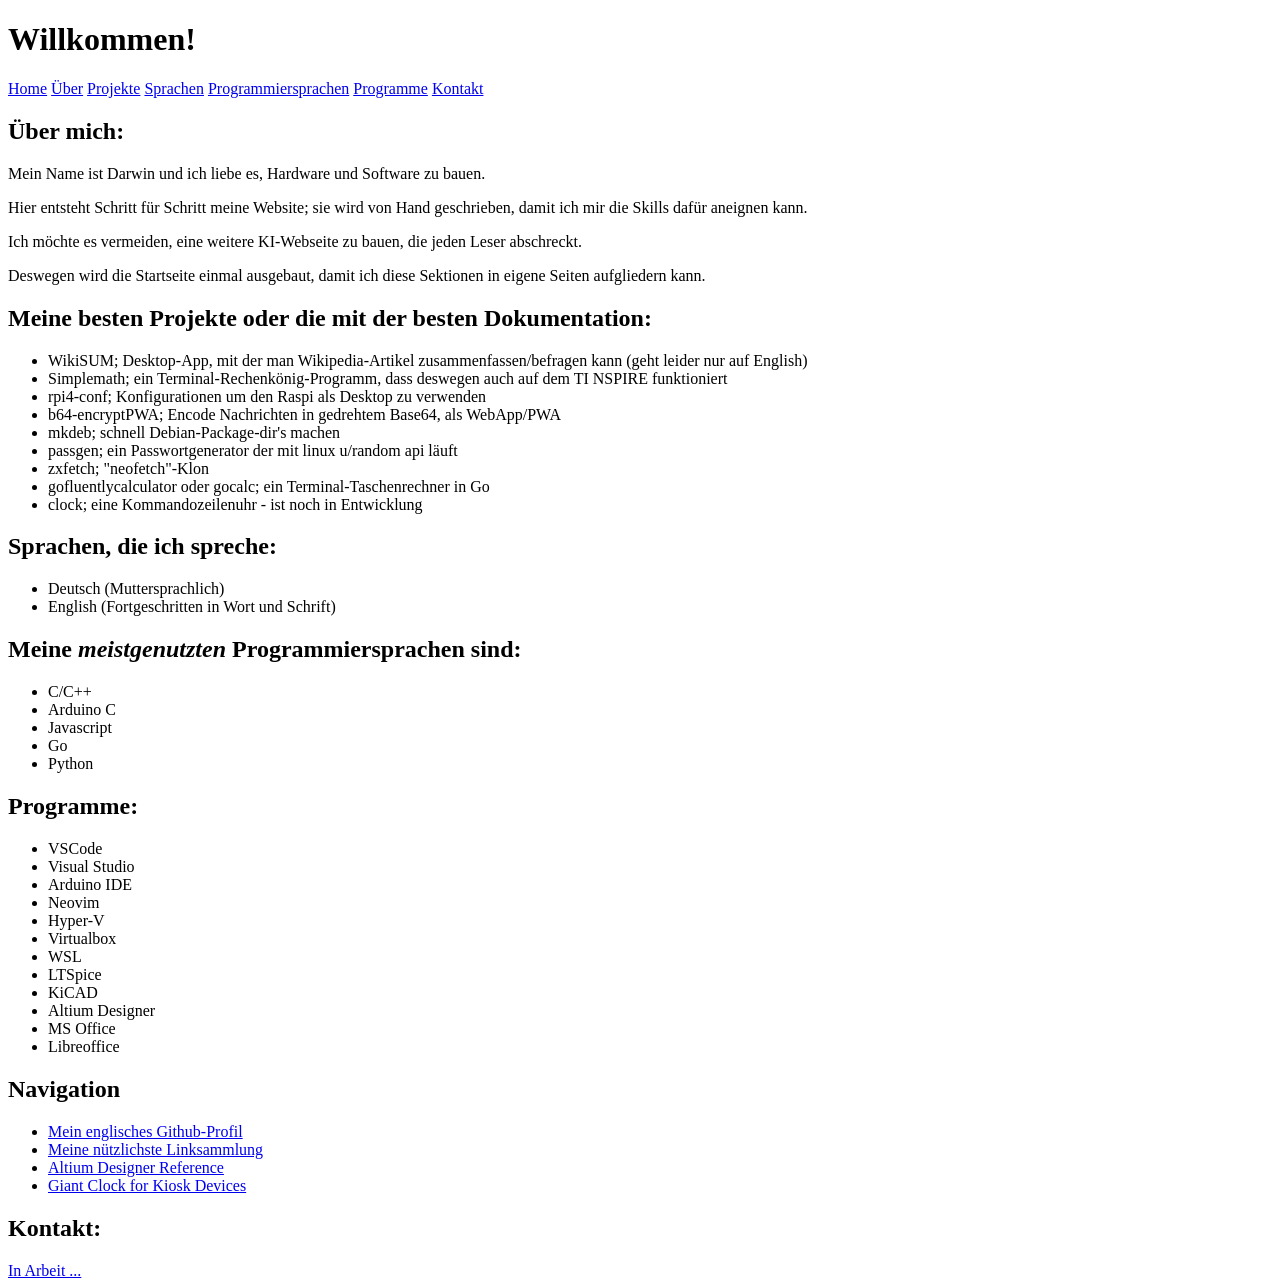
<file: index.html>
<!DOCTYPE html>
<html lang="de">

<head>
  <meta charset="UTF-8">
  <meta name="viewport" content="width=device-width, initial-scale=1.0">
  <meta http-equiv="X-UA-Compatible" content="ie=edge">
  <title>Hallo Welt, Besucher!</title>
  <meta name="apple-mobile-web-app-capable" content="no">
  <meta name="apple-mobile-web-app-status-bar-style" content="black-translucent">
  <link rel="stylesheet" href="style.css">
</head>

<body>
  <header>
    <h1> Willkommen! </h1>
    <nav>
      <a href="https://666hwll.github.io">Home</a>
      <a href="#about">Über</a>
      <a href="#projects">Projekte</a>
      <a href="#languages">Sprachen</a>
      <a href="#programming-languages">Programmiersprachen</a>
      <a href="#tools">Programme</a>
      <a href="#contact">Kontakt</a>

    </nav>
  </header>
  <main>
    <section id="#about">
      <h2>Über mich:</h2>
      <p>Mein Name ist Darwin und ich liebe es, Hardware und Software zu bauen.</p>
      <p>Hier entsteht Schritt für Schritt meine Website; sie wird von Hand geschrieben, damit ich mir die Skills dafür
        aneignen kann.</p>
      <p>Ich möchte es vermeiden, eine weitere KI-Webseite zu bauen, die jeden Leser abschreckt.</p>
      <p>Deswegen wird die Startseite einmal ausgebaut, damit ich diese Sektionen in eigene Seiten aufgliedern kann.</p>
    </section>
    <section id="projects">
      <h2> Meine besten Projekte oder die mit der besten Dokumentation:</h2>
      <ul>
        <li>WikiSUM; Desktop-App, mit der man Wikipedia-Artikel zusammenfassen/befragen kann (geht leider nur auf
          English)</li>
        <li>Simplemath; ein Terminal-Rechenkönig-Programm, dass deswegen auch auf dem TI NSPIRE funktioniert</li>
        <li>rpi4-conf; Konfigurationen um den Raspi als Desktop zu verwenden</li>
        <li>b64-encryptPWA; Encode Nachrichten in gedrehtem Base64, als WebApp/PWA</li>
        <li>mkdeb; schnell Debian-Package-dir's machen</li>
        <li>passgen; ein Passwortgenerator der mit linux u/random api läuft</li>
        <li>zxfetch; "neofetch"-Klon</li>
        <li>gofluentlycalculator oder gocalc; ein Terminal-Taschenrechner in Go</li>
        <li>clock; eine Kommandozeilenuhr - ist noch in Entwicklung</li>
      </ul>
    </section>

    <section id="languages">
      <h2>Sprachen, die ich spreche:</h2>
      <ul>
        <li>Deutsch (Muttersprachlich)</li>
        <li>English (Fortgeschritten in Wort und Schrift)</li>
      </ul>
    </section>
    <section id="programming-languages">
      <h2>Meine <em>meistgenutzten</em> Programmiersprachen sind:</h2>
      <ul>
        <li>C/C++</li>
        <li>Arduino C</li>
        <li>Javascript</li>
        <li>Go</li>
        <li>Python</li>
      </ul>
    </section>
    <section id="tools">
      <h2>Programme:</h2>
      <ul>
        <li>VSCode</li>
        <li>Visual Studio</li>
        <li>Arduino IDE</li>
        <li>Neovim</li>
        <li>Hyper-V</li>
        <li>Virtualbox</li>
        <li>WSL</li>
        <li>LTSpice</li>
        <li>KiCAD</li>
        <li>Altium Designer</li>
        <li>MS Office</li>
        <li>Libreoffice</li>
      </ul>
    </section>
    
  </main>

  <section id="link-register">
    <h2>Navigation</h2>
    <ul>
      <li><a href="https://github.com/666hwll"> Mein englisches Github-Profil</a></li>
      <li><a href="/otherSites/goodLinks.html"> Meine nützlichste Linksammlung </a></li>
      <li><a href="/otherSites/cheatsheets/altium-designer/altium.html"> Altium Designer Reference </a></li>
       <li><a href="/otherSites/utils/clock.html"> Giant Clock for Kiosk Devices </a></li>
    </ul>
  </section>
<footer>
      <section id="contact">
      <h2>Kontakt:</h2>
      <a href="mailto:example@email.com">In Arbeit ...</a>
    </section>
    </footer>

</body>

</html>
</file>
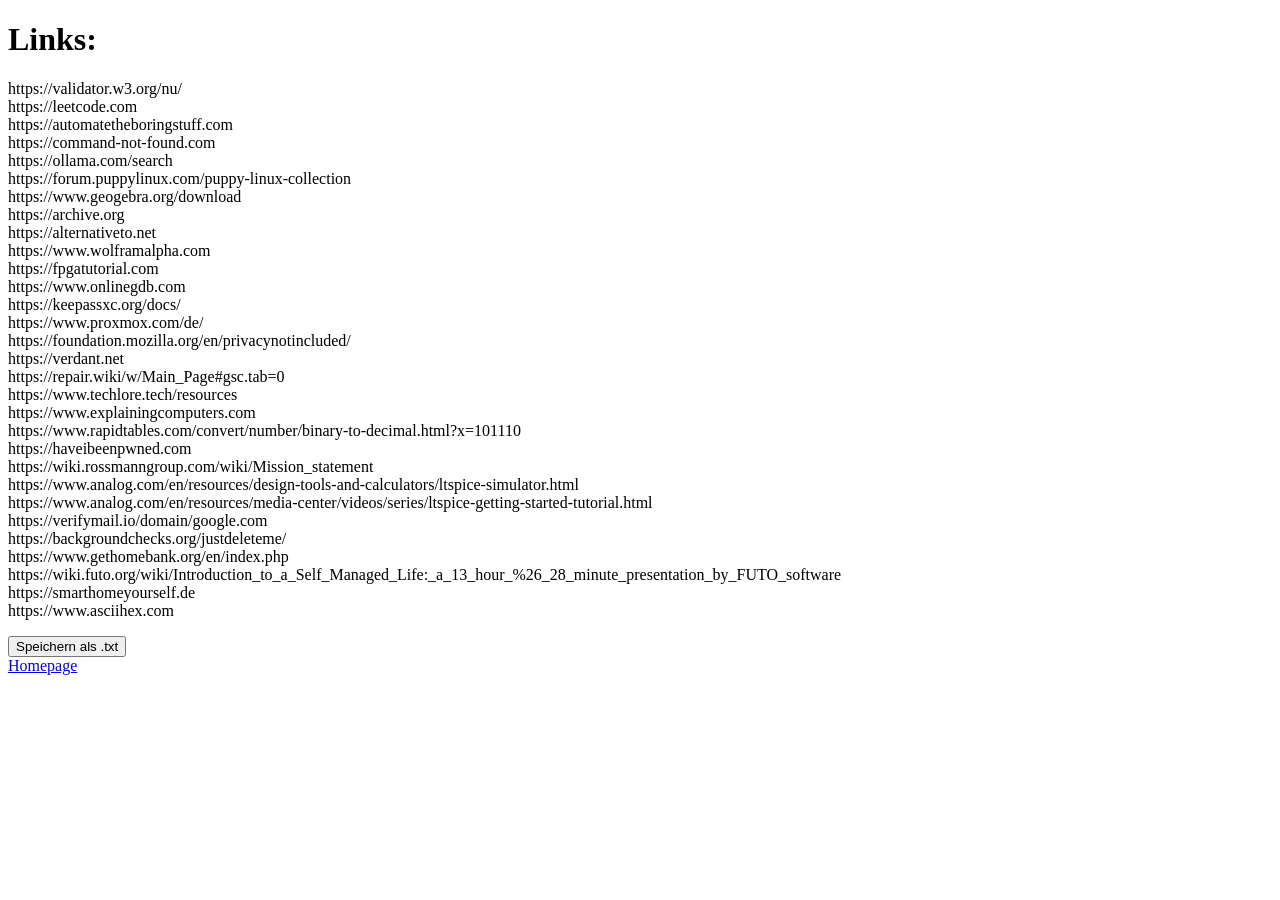
<file: goodLinks.html>
<!DOCTYPE html>
<html lang="de">
<head>
  <meta charset="UTF-8" />
  <title>Good Links</title>
  <meta name="viewport" content="width=device-width,initial-scale=1" />
  <meta name="description" content="" />
  <link rel="icon" href="favicon.png">
</head>
<body>
  <h1>Links:</h1>
  <p id="links"> 
    https://validator.w3.org/nu/ <br> 
    https://leetcode.com <br>
    https://automatetheboringstuff.com <br>
    https://command-not-found.com <br>
    https://ollama.com/search <br>
    https://forum.puppylinux.com/puppy-linux-collection <br>
    https://www.geogebra.org/download <br>
    https://archive.org <br>
    https://alternativeto.net <br>
    https://www.wolframalpha.com <br>
    https://fpgatutorial.com <br>
    https://www.onlinegdb.com <br>
    https://keepassxc.org/docs/ <br>
    https://www.proxmox.com/de/ <br>
    https://foundation.mozilla.org/en/privacynotincluded/ <br>
    https://verdant.net <br>
    https://repair.wiki/w/Main_Page#gsc.tab=0 <br>
    https://www.techlore.tech/resources <br>
    https://www.explainingcomputers.com <br>
    https://www.rapidtables.com/convert/number/binary-to-decimal.html?x=101110 <br>
    https://haveibeenpwned.com <br>
    https://wiki.rossmanngroup.com/wiki/Mission_statement <br>
    https://www.analog.com/en/resources/design-tools-and-calculators/ltspice-simulator.html <br>
    https://www.analog.com/en/resources/media-center/videos/series/ltspice-getting-started-tutorial.html <br>
    https://verifymail.io/domain/google.com <br>
    https://backgroundchecks.org/justdeleteme/ <br>
    https://www.gethomebank.org/en/index.php <br>
    https://wiki.futo.org/wiki/Introduction_to_a_Self_Managed_Life:_a_13_hour_%26_28_minute_presentation_by_FUTO_software <br>
    https://smarthomeyourself.de <br>
    https://www.asciihex.com <br>
  </p>
  <button onclick="saveTextAsFile()">Speichern als .txt</button> <br>
  <a href="https://666hwll.github.io/index.html"> Homepage </a>
    <script>  
        function saveTextAsFile() {
            // Den reinen Text aus dem <p>-Element holen
            let text = document.getElementById("links").textContent;

            // Ein Blob-Objekt mit dem Text erstellen
            let blob = new Blob([text], { type: "text/plain" });

            // Ein temporäres <a>-Element erstellen
            let link = document.createElement("a");
            link.href = URL.createObjectURL(blob);
            link.download = "links.txt"; // Dateiname

            // Das <a>-Element automatisch klicken und dann entfernen
            document.body.appendChild(link);
            link.click();
            document.body.removeChild(link);
        }
        
    </script>
</body>
</html>
</file>
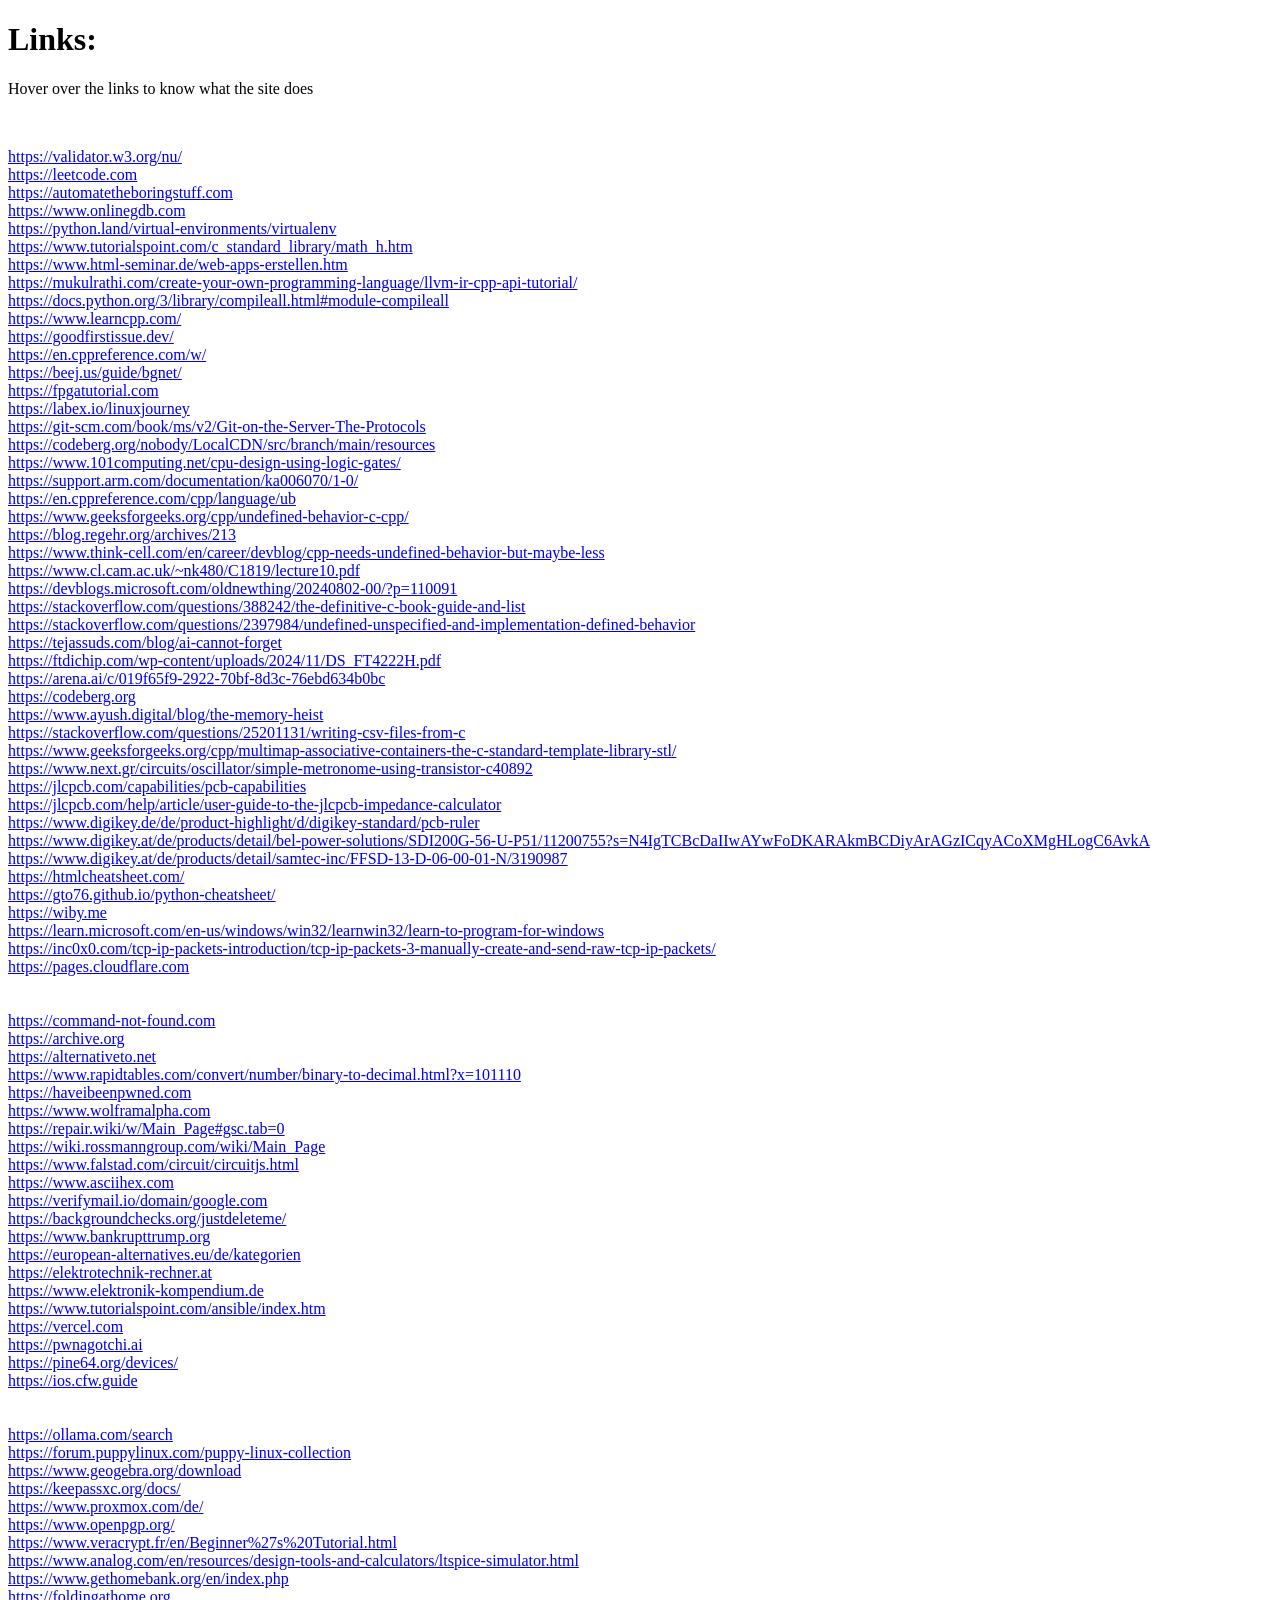
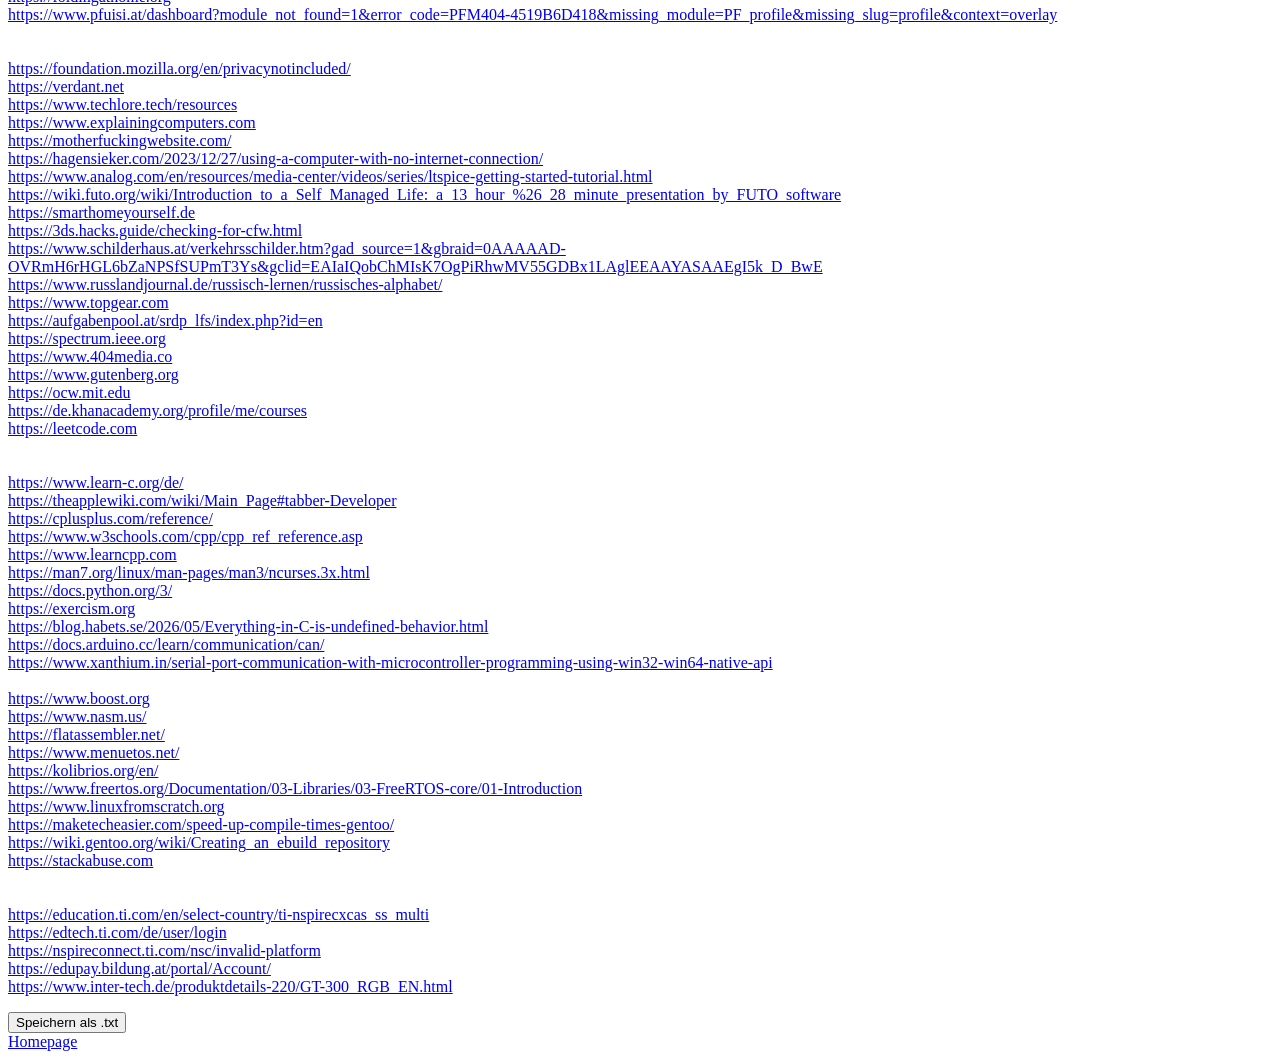
<file: otherSites/goodLinks.html>
<!DOCTYPE html>
<html lang="de">
<head>
  <meta charset="UTF-8" />
  <title>Good Links (yet) to be categorized</title>
  <meta name="viewport" content="width=device-width,initial-scale=1" />
  <meta name="description" content="" />
  <link rel="icon" href="favicon.png">
</head>
<body>
  <h1>Links:</h1>
  <p> Hover over the links to know what the site does </p> <br>
  <p id="links"> 
    <a href="https://validator.w3.org/nu/">https://validator.w3.org/nu/ </a> <br> 
    <a href="https://leetcode.com">https://leetcode.com</a> <br>
    <a href="https://automatetheboringstuff.com">https://automatetheboringstuff.com</a> <br>
    <a href="https://www.onlinegdb.com">https://www.onlinegdb.com</a> <br>
    <a href="https://python.land/virtual-environments/virtualenv">https://python.land/virtual-environments/virtualenv</a> <br>
    <a href="https://www.tutorialspoint.com/c_standard_library/math_h.htm">https://www.tutorialspoint.com/c_standard_library/math_h.htm</a> <br>
    <a href="https://www.html-seminar.de/web-apps-erstellen.htm">https://www.html-seminar.de/web-apps-erstellen.htm</a> <br>
    <a href="https://mukulrathi.com/create-your-own-programming-language/llvm-ir-cpp-api-tutorial/">https://mukulrathi.com/create-your-own-programming-language/llvm-ir-cpp-api-tutorial/</a> <br>
    <a href="https://docs.python.org/3/library/compileall.html#module-compileall">https://docs.python.org/3/library/compileall.html#module-compileall</a> <br>
    <a href="https://www.learncpp.com/">https://www.learncpp.com/</a> <br>
    <a href="https://goodfirstissue.dev/">https://goodfirstissue.dev/</a> <br>
    <a href="https://en.cppreference.com/w/">https://en.cppreference.com/w/</a> <br>
    <a href="https://beej.us/guide/bgnet/">https://beej.us/guide/bgnet/</a> <br>
    <a href="https://fpgatutorial.com">https://fpgatutorial.com</a> <br>
    <a href="https://labex.io/linuxjourney"> https://labex.io/linuxjourney </a> <br>
    <a href="https://git-scm.com/book/ms/v2/Git-on-the-Server-The-Protocols"> https://git-scm.com/book/ms/v2/Git-on-the-Server-The-Protocols </a> <br>
    <a href="https://codeberg.org/nobody/LocalCDN/src/branch/main/resources"> https://codeberg.org/nobody/LocalCDN/src/branch/main/resources </a> <br>
    <a href="https://www.101computing.net/cpu-design-using-logic-gates/"> https://www.101computing.net/cpu-design-using-logic-gates/ </a> <br>
    <a href="https://support.arm.com/documentation/ka006070/1-0/"> https://support.arm.com/documentation/ka006070/1-0/ </a> <br>
    <a href="https://en.cppreference.com/cpp/language/ub"> https://en.cppreference.com/cpp/language/ub </a> <br>
    <a href="https://www.geeksforgeeks.org/cpp/undefined-behavior-c-cpp/"> https://www.geeksforgeeks.org/cpp/undefined-behavior-c-cpp/ </a> <br>
    <a href="https://blog.regehr.org/archives/213"> https://blog.regehr.org/archives/213 </a> <br>
    <a href="https://www.think-cell.com/en/career/devblog/cpp-needs-undefined-behavior-but-maybe-less"> https://www.think-cell.com/en/career/devblog/cpp-needs-undefined-behavior-but-maybe-less </a> <br>
    <a href="https://www.cl.cam.ac.uk/~nk480/C1819/lecture10.pdf"> https://www.cl.cam.ac.uk/~nk480/C1819/lecture10.pdf </a> <br>
    <a href="https://devblogs.microsoft.com/oldnewthing/20240802-00/?p=110091"> https://devblogs.microsoft.com/oldnewthing/20240802-00/?p=110091 </a> <br>
    <a href="https://stackoverflow.com/questions/388242/the-definitive-c-book-guide-and-list"> https://stackoverflow.com/questions/388242/the-definitive-c-book-guide-and-list </a> <br>
    <a href="https://stackoverflow.com/questions/2397984/undefined-unspecified-and-implementation-defined-behavior"> https://stackoverflow.com/questions/2397984/undefined-unspecified-and-implementation-defined-behavior </a> <br>
    <a href="https://tejassuds.com/blog/ai-cannot-forget"> https://tejassuds.com/blog/ai-cannot-forget </a> <br>
    <a href="https://ftdichip.com/wp-content/uploads/2024/11/DS_FT4222H.pdf"> https://ftdichip.com/wp-content/uploads/2024/11/DS_FT4222H.pdf </a> <br>
    <a href="https://arena.ai/c/019f65f9-2922-70bf-8d3c-76ebd634b0bc"> https://arena.ai/c/019f65f9-2922-70bf-8d3c-76ebd634b0bc </a> <br>
    <a href="https://codeberg.org"> https://codeberg.org </a> <br>
    <a href="https://www.ayush.digital/blog/the-memory-heist"> https://www.ayush.digital/blog/the-memory-heist </a> <br>
    <a href="https://stackoverflow.com/questions/25201131/writing-csv-files-from-c"> https://stackoverflow.com/questions/25201131/writing-csv-files-from-c </a> <br>
    <a href="https://www.geeksforgeeks.org/cpp/multimap-associative-containers-the-c-standard-template-library-stl/"> https://www.geeksforgeeks.org/cpp/multimap-associative-containers-the-c-standard-template-library-stl/ </a> <br>
    <a href="https://www.next.gr/circuits/oscillator/simple-metronome-using-transistor-c40892"> https://www.next.gr/circuits/oscillator/simple-metronome-using-transistor-c40892 </a> <br>
    <a href="https://jlcpcb.com/capabilities/pcb-capabilities"> https://jlcpcb.com/capabilities/pcb-capabilities </a> <br>
    <a href="https://jlcpcb.com/help/article/user-guide-to-the-jlcpcb-impedance-calculator"> https://jlcpcb.com/help/article/user-guide-to-the-jlcpcb-impedance-calculator </a> <br>
    <a href="https://www.digikey.de/de/product-highlight/d/digikey-standard/pcb-ruler"> https://www.digikey.de/de/product-highlight/d/digikey-standard/pcb-ruler </a> <br>
    <a href="https://www.digikey.at/de/products/detail/bel-power-solutions/SDI200G-56-U-P51/11200755?s=N4IgTCBcDaIIwAYwFoDKARAkmBCDiyArAGzICqyACoXMgHLogC6AvkA"> https://www.digikey.at/de/products/detail/bel-power-solutions/SDI200G-56-U-P51/11200755?s=N4IgTCBcDaIIwAYwFoDKARAkmBCDiyArAGzICqyACoXMgHLogC6AvkA </a> <br>
    <a href="https://www.digikey.at/de/products/detail/samtec-inc/FFSD-13-D-06-00-01-N/3190987"> https://www.digikey.at/de/products/detail/samtec-inc/FFSD-13-D-06-00-01-N/3190987 </a> <br>
    <a href="https://htmlcheatsheet.com/"> https://htmlcheatsheet.com/ </a> <br>
    <a href="https://gto76.github.io/python-cheatsheet/"> https://gto76.github.io/python-cheatsheet/ </a> <br>
    <a href="https://wiby.me"> https://wiby.me </a> <br>
    <a href="https://learn.microsoft.com/en-us/windows/win32/learnwin32/learn-to-program-for-windows"> https://learn.microsoft.com/en-us/windows/win32/learnwin32/learn-to-program-for-windows </a> <br>
    <a href="https://inc0x0.com/tcp-ip-packets-introduction/tcp-ip-packets-3-manually-create-and-send-raw-tcp-ip-packets/"> https://inc0x0.com/tcp-ip-packets-introduction/tcp-ip-packets-3-manually-create-and-send-raw-tcp-ip-packets/ </a> <br>
    <a href="https://pages.cloudflare.com"> https://pages.cloudflare.com </a> <br>
    
    <br> <br>
    <a href="https://command-not-found.com">https://command-not-found.com</a> <br>
    <a href="https://archive.org">https://archive.org</a> <br>
    <a href="https://alternativeto.net">https://alternativeto.net</a> <br>
    <a href="https://www.rapidtables.com/convert/number/binary-to-decimal.html?x=101110">https://www.rapidtables.com/convert/number/binary-to-decimal.html?x=101110</a> <br>
    <a href="https://haveibeenpwned.com">https://haveibeenpwned.com</a> <br>
    <a href="https://www.wolframalpha.com">https://www.wolframalpha.com</a> <br>
    <a href="https://repair.wiki/w/Main_Page#gsc.tab=0">https://repair.wiki/w/Main_Page#gsc.tab=0</a> <br>
    <a href="https://wiki.rossmanngroup.com/wiki/Main_Page">https://wiki.rossmanngroup.com/wiki/Main_Page</a><br>
    <a href="https://www.falstad.com/circuit/circuitjs.html">https://www.falstad.com/circuit/circuitjs.html</a> <br>
    <a href="https://www.asciihex.com">https://www.asciihex.com</a> <br>
    <a href="https://verifymail.io/domain/google.com">https://verifymail.io/domain/google.com</a> <br>
    <a href="https://backgroundchecks.org/justdeleteme/">https://backgroundchecks.org/justdeleteme/</a> <br>
    <a href="https://www.bankrupttrump.org">https://www.bankrupttrump.org</a> <br>
    <a href="https://european-alternatives.eu/de/kategorien">https://european-alternatives.eu/de/kategorien</a> <br>
    <a href="https://elektrotechnik-rechner.at"> https://elektrotechnik-rechner.at </a> <br>
    <a href="https://www.elektronik-kompendium.de"> https://www.elektronik-kompendium.de </a> <br>
    <a href="https://www.tutorialspoint.com/ansible/index.htm"> https://www.tutorialspoint.com/ansible/index.htm </a> <br>
    <a href="https://vercel.com"> https://vercel.com </a> <br>
    <a href="https://pwnagotchi.ai"> https://pwnagotchi.ai </a> <br>
    <a href="https://pine64.org/devices/"> https://pine64.org/devices/ </a> <br>
    <a href="https://ios.cfw.guide"> https://ios.cfw.guide </a> <br>
    <br> <br>
    <a href="https://ollama.com/search">https://ollama.com/search</a> <br>
    <a href="https://forum.puppylinux.com/puppy-linux-collection">https://forum.puppylinux.com/puppy-linux-collection</a> <br>
    <a href="https://www.geogebra.org/download">https://www.geogebra.org/download</a> <br>
    <a href="https://keepassxc.org/docs/">https://keepassxc.org/docs/</a> <br>
    <a href="https://www.proxmox.com/de/">https://www.proxmox.com/de/</a> <br>
    <a href="https://www.openpgp.org/">https://www.openpgp.org/</a> <br>
    <a href="https://www.veracrypt.fr/en/Beginner%27s%20Tutorial.html">https://www.veracrypt.fr/en/Beginner%27s%20Tutorial.html</a> <br>
    <a href="https://www.analog.com/en/resources/design-tools-and-calculators/ltspice-simulator.html">https://www.analog.com/en/resources/design-tools-and-calculators/ltspice-simulator.html</a> <br>
    <a href="https://www.gethomebank.org/en/index.php">https://www.gethomebank.org/en/index.php</a> <br>
    <a href="https://foldingathome.org"> https://foldingathome.org </a> <br>
    <a href="https://www.pfuisi.at/dashboard?module_not_found=1&error_code=PFM404-4519B6D418&missing_module=PF_profile&missing_slug=profile&context=overlay"> https://www.pfuisi.at/dashboard?module_not_found=1&error_code=PFM404-4519B6D418&missing_module=PF_profile&missing_slug=profile&context=overlay </a> <br>
    <br> <br>
    <a href="https://foundation.mozilla.org/en/privacynotincluded/">https://foundation.mozilla.org/en/privacynotincluded/</a> <br>
    <a href="https://verdant.net">https://verdant.net</a> <br>
    <a href="https://www.techlore.tech/resources">https://www.techlore.tech/resources</a> <br>
    <a href="https://www.explainingcomputers.com">https://www.explainingcomputers.com</a> <br>
    <a href="https://motherfuckingwebsite.com/">https://motherfuckingwebsite.com/</a> <br>
    <a href="https://hagensieker.com/2023/12/27/using-a-computer-with-no-internet-connection/">https://hagensieker.com/2023/12/27/using-a-computer-with-no-internet-connection/</a> <br>
    <a href="https://www.analog.com/en/resources/media-center/videos/series/ltspice-getting-started-tutorial.html">https://www.analog.com/en/resources/media-center/videos/series/ltspice-getting-started-tutorial.html</a> <br>
    <a href="https://wiki.futo.org/wiki/Introduction_to_a_Self_Managed_Life:_a_13_hour_%26_28_minute_presentation_by_FUTO_software">https://wiki.futo.org/wiki/Introduction_to_a_Self_Managed_Life:_a_13_hour_%26_28_minute_presentation_by_FUTO_software</a> <br>
    <a href="https://smarthomeyourself.de">https://smarthomeyourself.de</a> <br>
    <a href="https://3ds.hacks.guide/checking-for-cfw.html">https://3ds.hacks.guide/checking-for-cfw.html</a> <br>
    <a href="https://www.schilderhaus.at/verkehrsschilder.htm?gad_source=1&gbraid=0AAAAAD-OVRmH6rHGL6bZaNPSfSUPmT3Ys&gclid=EAIaIQobChMIsK7OgPiRhwMV55GDBx1LAglEEAAYASAAEgI5k_D_BwE">https://www.schilderhaus.at/verkehrsschilder.htm?gad_source=1&gbraid=0AAAAAD-OVRmH6rHGL6bZaNPSfSUPmT3Ys&gclid=EAIaIQobChMIsK7OgPiRhwMV55GDBx1LAglEEAAYASAAEgI5k_D_BwE </a> <br>
    <a href="https://www.russlandjournal.de/russisch-lernen/russisches-alphabet/"> https://www.russlandjournal.de/russisch-lernen/russisches-alphabet/ </a> <br>
    <a href="https://www.topgear.com"> https://www.topgear.com </a> <br>
    <a href="https://aufgabenpool.at/srdp_lfs/index.php?id=en"> https://aufgabenpool.at/srdp_lfs/index.php?id=en </a> <br>
    <a href="https://spectrum.ieee.org"> https://spectrum.ieee.org </a> <br>
    <a href="https://www.404media.co"> https://www.404media.co </a> <br>
    <a href="https://www.gutenberg.org"> https://www.gutenberg.org </a> <br>
    <a href="https://ocw.mit.edu"> https://ocw.mit.edu </a> <br>
    <a href="https://de.khanacademy.org/profile/me/courses"> https://de.khanacademy.org/profile/me/courses </a> <br>
    <a href="https://leetcode.com"> https://leetcode.com </a> <br>
    <br> <br>
    <a href="https://www.learn-c.org/de/"> https://www.learn-c.org/de/ </a> <br>
    <a href="https://theapplewiki.com/wiki/Main_Page#tabber-Developer"> https://theapplewiki.com/wiki/Main_Page#tabber-Developer </a> <br>
    <a href="https://cplusplus.com/reference/"> https://cplusplus.com/reference/ </a> <br>
    <a href="https://www.w3schools.com/cpp/cpp_ref_reference.asp"> https://www.w3schools.com/cpp/cpp_ref_reference.asp </a> <br>
    <a href="https://www.learncpp.com"> https://www.learncpp.com </a> <br>
    <a href="https://man7.org/linux/man-pages/man3/ncurses.3x.html"> https://man7.org/linux/man-pages/man3/ncurses.3x.html </a> <br>
    <a href="https://docs.python.org/3/"> https://docs.python.org/3/ </a> <br>
    <a href="https://exercism.org"> https://exercism.org </a> <br>
    <a href="https://blog.habets.se/2026/05/Everything-in-C-is-undefined-behavior.html"> https://blog.habets.se/2026/05/Everything-in-C-is-undefined-behavior.html </a> <br>
    <a href="https://docs.arduino.cc/learn/communication/can/"> https://docs.arduino.cc/learn/communication/can/ </a> <br>
    <a href="https://www.xanthium.in/serial-port-communication-with-microcontroller-programming-using-win32-win64-native-api"> https://www.xanthium.in/serial-port-communication-with-microcontroller-programming-using-win32-win64-native-api </a> <br>
    <a href="https://archive.org/details/unixforpeoplemod00birn/page/n8/mode/1up"> </a> <br>
    <a href="https://www.boost.org"> https://www.boost.org </a> <br>
    <a href="https://www.nasm.us/"> https://www.nasm.us/ </a> <br>
    <a href="https://flatassembler.net/"> https://flatassembler.net/ </a> <br>
    <a href="https://www.menuetos.net/"> https://www.menuetos.net/ </a> <br>
    <a href="https://kolibrios.org/en/"> https://kolibrios.org/en/ </a> <br>
    <a href="https://www.freertos.org/Documentation/03-Libraries/03-FreeRTOS-core/01-Introduction"> https://www.freertos.org/Documentation/03-Libraries/03-FreeRTOS-core/01-Introduction </a> <br>
    <a href="https://www.linuxfromscratch.org"> https://www.linuxfromscratch.org </a> <br>
    <a href="https://maketecheasier.com/speed-up-compile-times-gentoo/"> https://maketecheasier.com/speed-up-compile-times-gentoo/ </a> <br>
    <a href="https://wiki.gentoo.org/wiki/Creating_an_ebuild_repository"> https://wiki.gentoo.org/wiki/Creating_an_ebuild_repository </a> <br>
    <a href="https://stackabuse.com"> https://stackabuse.com </a> <br>
    <br> <br>
    <a href="https://education.ti.com/en/select-country/ti-nspirecxcas_ss_multi"> https://education.ti.com/en/select-country/ti-nspirecxcas_ss_multi </a> <br>
    <a href="https://edtech.ti.com/de/user/login"> https://edtech.ti.com/de/user/login </a> <br>
    <a href="https://nspireconnect.ti.com/nsc/invalid-platform"> https://nspireconnect.ti.com/nsc/invalid-platform </a> <br>
    <a href="https://edupay.bildung.at/portal/Account/Login"> https://edupay.bildung.at/portal/Account/ </a> <br>
    <a href="https://www.inter-tech.de/produktdetails-220/GT-300_RGB_EN.html"> https://www.inter-tech.de/produktdetails-220/GT-300_RGB_EN.html </a> <br>
  </p>
  <button onclick="saveTextAsFile()">Speichern als .txt</button> <br>
  <a href="https://666hwll.github.io/index.html"> Homepage </a>
    <script>  
        function saveTextAsFile() {
            // Den reinen Text aus dem <p>-Element holen
            let text = document.getElementById("links").textContent;

            // Ein Blob-Objekt mit dem Text erstellen
            let blob = new Blob([text], { type: "text/plain" });

            // Ein temporäres <a>-Element erstellen
            let link = document.createElement("a");
            link.href = URL.createObjectURL(blob);
            link.download = "links.txt"; // Dateiname

            // Das <a>-Element automatisch klicken und dann entfernen
            document.body.appendChild(link);
            link.click();
            document.body.removeChild(link);
        }
        
    </script>
</body>
</html>
</file>
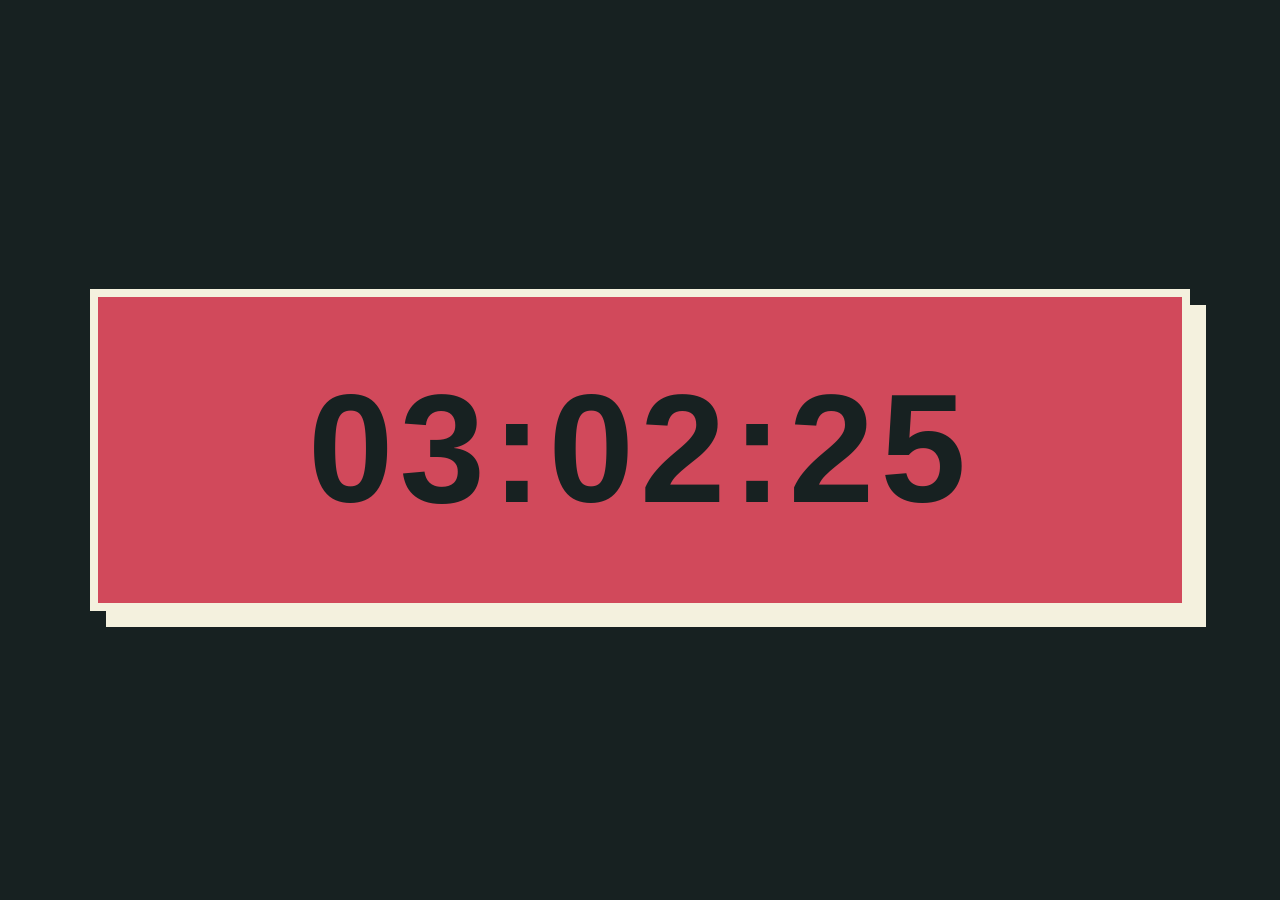
<file: otherSites/utils/clock.html>
<!DOCTYPE html>
<html lang="en">

<head>
    <meta charset="UTF-8">
    <meta name="viewport" content="width=device-width, initial-scale=1.0">
    <title>Giant Clock</title>
    <link href="styles.css" rel="stylesheet" type="text/css">
</head>

<body>
    <header></header>
    <main>
        <section id="clock-panel">
            <time id="clock" aria-live="polite"></time>
        </section>
       
    </main>
    
    <footer></footer>
    <script>
        const clock = document.getElementById('clock');

        function updateClock() {
            const now = new Date();
            clock.textContent = now.toLocaleTimeString('de-AT', {
                timeZone: 'Europe/Vienna',
                hour: '2-digit',
                minute: '2-digit',
                second: '2-digit',
                hour12: false
            });
        }

        updateClock();
        setInterval(updateClock, 1000);
    </script>
</body>

</html>
</file>
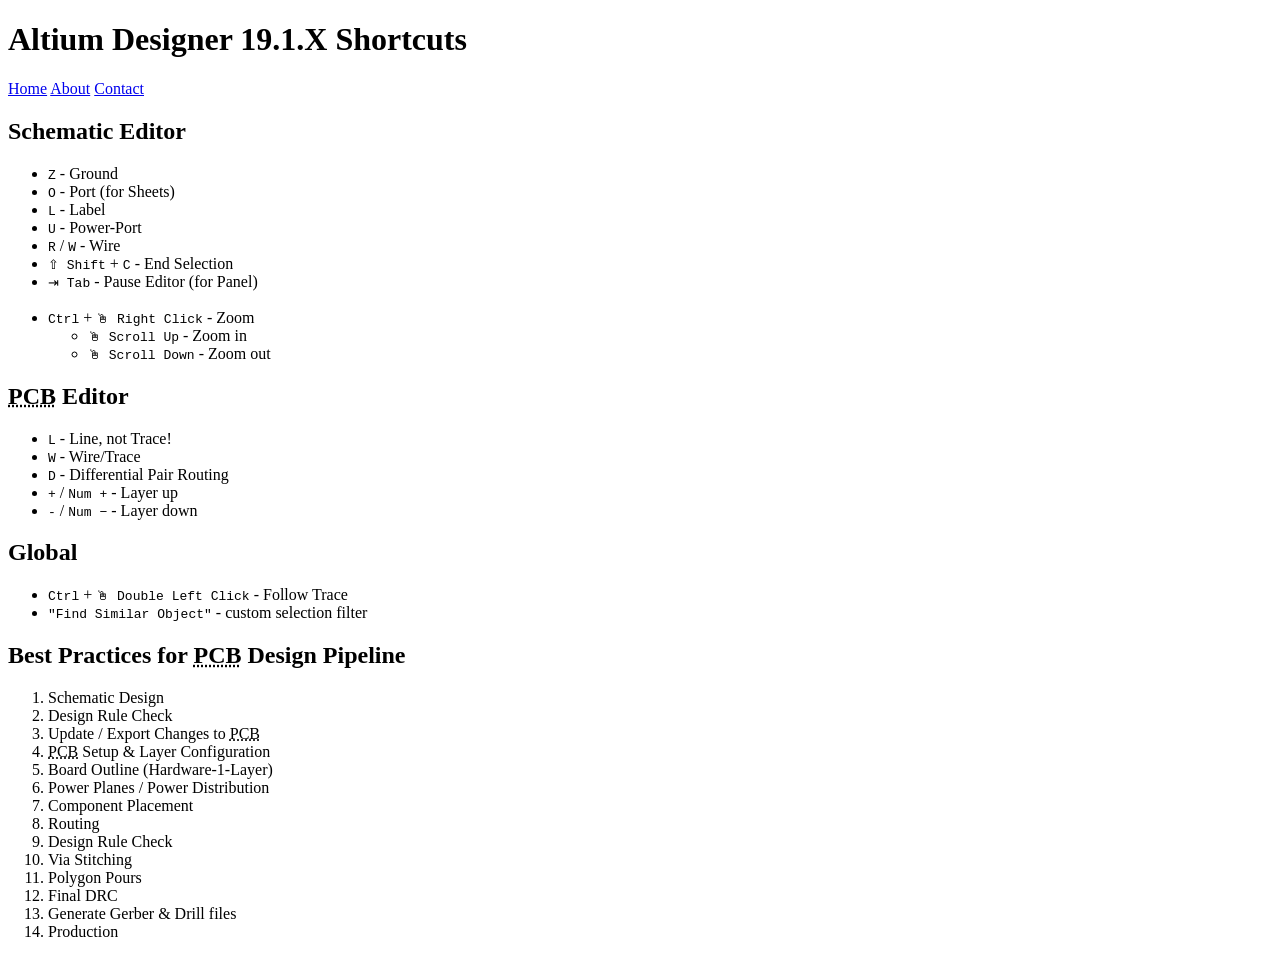
<file: otherSites/cheatsheets/altium-designer/altium.html>
<!DOCTYPE html>
<html lang="en">
<head>
    <meta charset="UTF-8">
    <meta name="viewport" content="width=device-width, initial-scale=1.0">
    <title>Altium Designer 19.1.X Shortcuts</title>
</head>
<body>
    
    <h1>Altium Designer 19.1.X Shortcuts</h1> 
    <header>
        <nav>
            <a href="https://666hwll.github.io">Home</a>
            <a href="#">About</a>
            <a href="#">Contact</a>

        </nav>
    </header>
    <main>
          <section id="schematic-editor">
        <h2>Schematic Editor</h2> 
    <ul>
        <li><kbd>Z</kbd> - Ground</li>
        <li><kbd>O</kbd> - Port (for Sheets)</li>
        <li><kbd>L</kbd> - Label</li>
        <li><kbd>U</kbd> - Power-Port</li>
        <li><kbd>R</kbd> / <kbd>W</kbd> - Wire</li>
        <li><kbd>⇧ Shift</kbd> + <kbd>C</kbd> - End Selection</li>
        <li><kbd>⇥ Tab</kbd> - Pause Editor (for Panel)</li>
        <br>
        <li><kbd>Ctrl</kbd> + <kbd>🖱 Right Click</kbd> - Zoom
        <ul>
            <li><kbd>🖱 Scroll Up</kbd> - Zoom in</li>
            <li><kbd>🖱 Scroll Down</kbd> - Zoom out</li>
        </ul>
        </li>
    </ul>
    </section>
    
    <section id="pcb-editor">
    <h2><abbr title="Printed Circuit Board">PCB</abbr> Editor</h2>
    <ul>
        <li><kbd>L</kbd> - Line, not Trace!</li>
        <li><kbd>W</kbd> - Wire/Trace</li>
        <li><kbd>D</kbd> - Differential Pair Routing</li>
        <li><kbd>+</kbd> / <kbd>Num +</kbd> - Layer up</li>
        <li><kbd>-</kbd> / <kbd>Num −</kbd> - Layer down</li>
    </ul>
    </section>
    
    <section id="global-shortcuts">
    <h2>Global</h2>
    <ul>
        <li><kbd>Ctrl</kbd> + <kbd>🖱 Double Left Click</kbd> - Follow Trace</li>
        <li><kbd>"Find Similar Object"</kbd> - custom selection filter</li>
    </ul>
    </section>
    
    <section id="design-pipeline">
    <h2>Best Practices for <abbr title="Printed Circuit Board">PCB</abbr> Design Pipeline</h2>
    <ol>
        <li>Schematic Design</li>
        <li>Design Rule Check</li>
        <li>Update / Export Changes to <abbr title="Printed Circuit Board">PCB</abbr></li>
        <li><abbr title="Printed Circuit Board">PCB</abbr> Setup & Layer Configuration</li>
        <li>Board Outline (Hardware-1-Layer)</li>
        <li>Power Planes / Power Distribution</li>
        <li>Component Placement</li>
        <li>Routing</li>
        <li>Design Rule Check</li>
        <li>Via Stitching</li>
        <li>Polygon Pours</li>
        <li>Final DRC</li>
        <li>Generate Gerber & Drill files</li>
        <li>Production</li>
    </ol>    
    </section>
    </main>
  
    
    <script>

    </script>
</body>
</html>
</file>
<file: style.css>

</file>
<file: otherSites/utils/styles.css>
:root {
    font-family: Verdana, Geneva, Tahoma, sans-serif;
    color: #f4f1de;
    background: #172121;
}

* {
    box-sizing: border-box;
}

html,
body {
    min-height: 100%;
    margin: 0;
}

body {
    display: flex;
    min-height: 100vh;
    align-items: center;
    justify-content: center;
    padding: 24px;
    background: #172121;
}

main {
    width: min(100%, 1100px);
}

#clock-panel {
    display: flex;
    min-height: 260px;
    align-items: center;
    justify-content: center;
    padding: clamp(28px, 7vw, 76px);
    border: 8px solid #f4f1de;
    background: #d1495b;
    box-shadow: 16px 16px 0 #f4f1de;
}

#clock {
    color: #172121;
    font-size: clamp(3.5rem, 12vw, 10rem);
    font-weight: 700;
    line-height: 1;
    letter-spacing: 0.04em;
    white-space: nowrap;
}

@media (max-width: 560px) {
    body {
        padding: 16px;
    }

    #clock-panel {
        min-height: 190px;
        border-width: 5px;
        box-shadow: 10px 10px 0 #f4f1de;
    }
}
</file>
